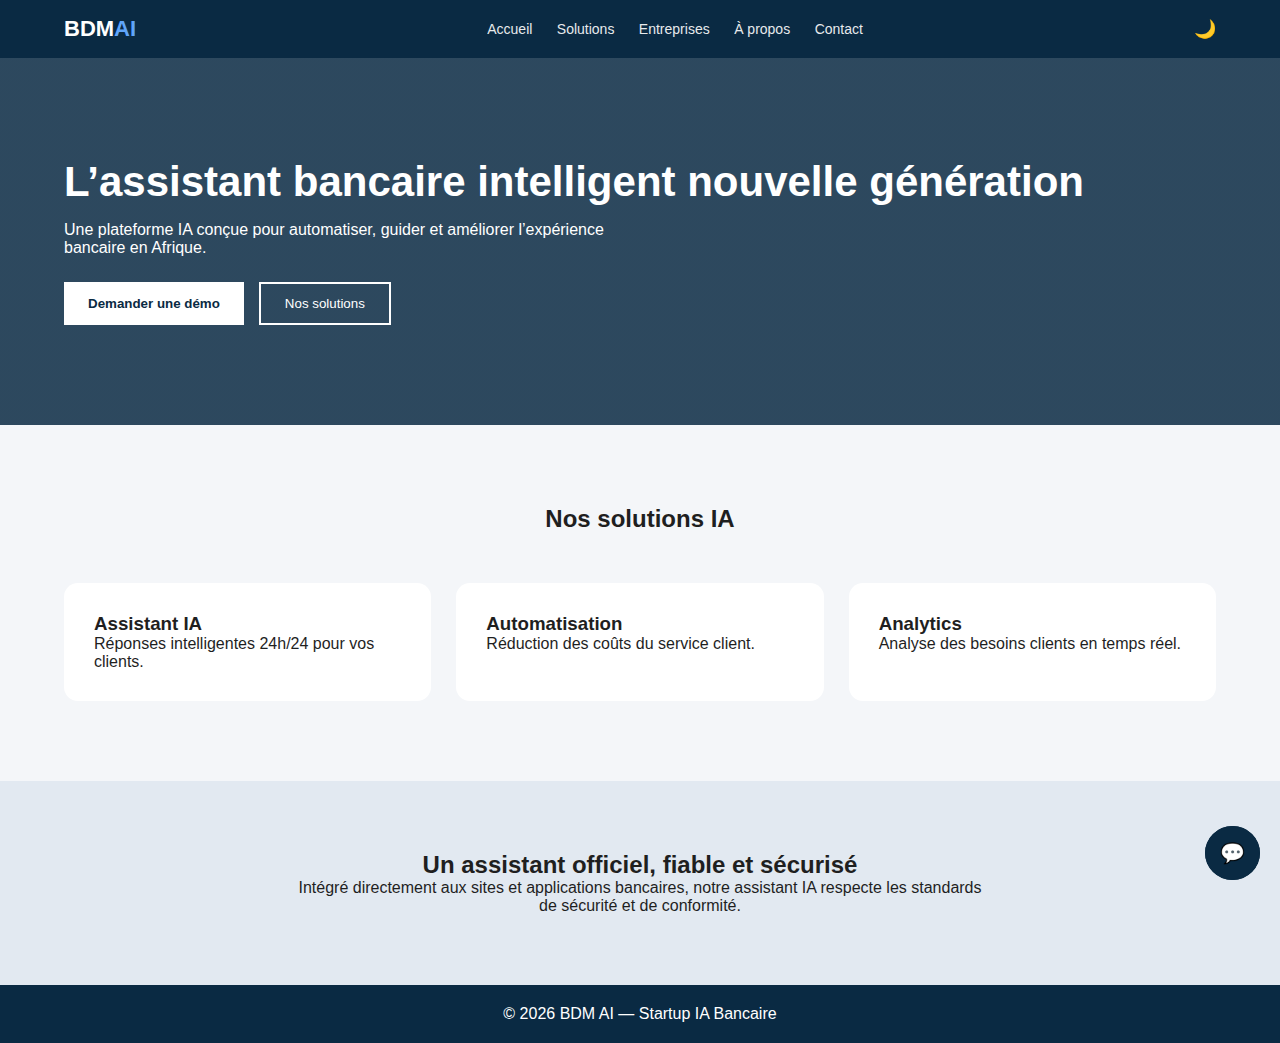
<file: chatbot-widget/index.html>
<!DOCTYPE html>
<html lang="fr">
<head>
  <meta charset="UTF-8" />
  <meta name="viewport" content="width=device-width, initial-scale=1.0"/>
  <title>BDM Assistant | Startup IA Bancaire</title>

  <link rel="stylesheet" href="style.css" />
  <link rel="stylesheet" href="chatbot.css" />
</head>
<body>

<header class="navbar">
  <div class="container nav-content">
    <div class="logo">BDM<span>AI</span></div>

    <nav class="nav-links">
      <a href="#">Accueil</a>
      <a href="#">Solutions</a>
      <a href="#">Entreprises</a>
      <a href="#">À propos</a>
      <a href="#">Contact</a>
    </nav>

    <!-- DARK MODE TOGGLE -->
    <button id="theme-toggle" title="Changer de thème">🌙</button>
  </div>
</header>

<section class="hero">
  <div class="container hero-text">
    <h1>L’assistant bancaire intelligent nouvelle génération</h1>
    <p>
      Une plateforme IA conçue pour automatiser, guider et améliorer
      l’expérience bancaire en Afrique.
    </p>
    <div class="hero-buttons">
      <button class="btn-primary">Demander une démo</button>
      <button class="btn-secondary">Nos solutions</button>
    </div>
  </div>
</section>

<section class="services">
  <div class="container">
    <h2>Nos solutions IA</h2>
    <div class="service-grid">
      <div class="service-card">
        <h3>Assistant IA</h3>
        <p>Réponses intelligentes 24h/24 pour vos clients.</p>
      </div>
      <div class="service-card">
        <h3>Automatisation</h3>
        <p>Réduction des coûts du service client.</p>
      </div>
      <div class="service-card">
        <h3>Analytics</h3>
        <p>Analyse des besoins clients en temps réel.</p>
      </div>
    </div>
  </div>
</section>

<section class="assistant">
  <div class="container assistant-box">
    <h2>Un assistant officiel, fiable et sécurisé</h2>
    <p>
      Intégré directement aux sites et applications bancaires,
      notre assistant IA respecte les standards de sécurité et de conformité.
    </p>
  </div>
</section>
<div id="chatbot-button" onclick="toggleChat()">💬</div>

<div id="chatbot-box">
  <div id="chat-header">
    Assistant BDM-SA
    <span onclick="toggleChat()">✕</span>
  </div>

  <div id="chat-messages"></div>

  <div id="chat-input">
    <input type="text" id="userInput" placeholder="Posez votre question..." />
    <button onclick="sendMessage()">Envoyer</button>
  </div>
</div>

<footer>
  <p>© 2026 BDM AI — Startup IA Bancaire</p>
</footer>

<script src="script.js"></script>
<script src="chatbot.js"></script>
<script>
fetch("chatbot.html")
  .then(r => r.text())
  .then(html => document.body.insertAdjacentHTML("beforeend", html));
</script>

</body>
</html>
</file>
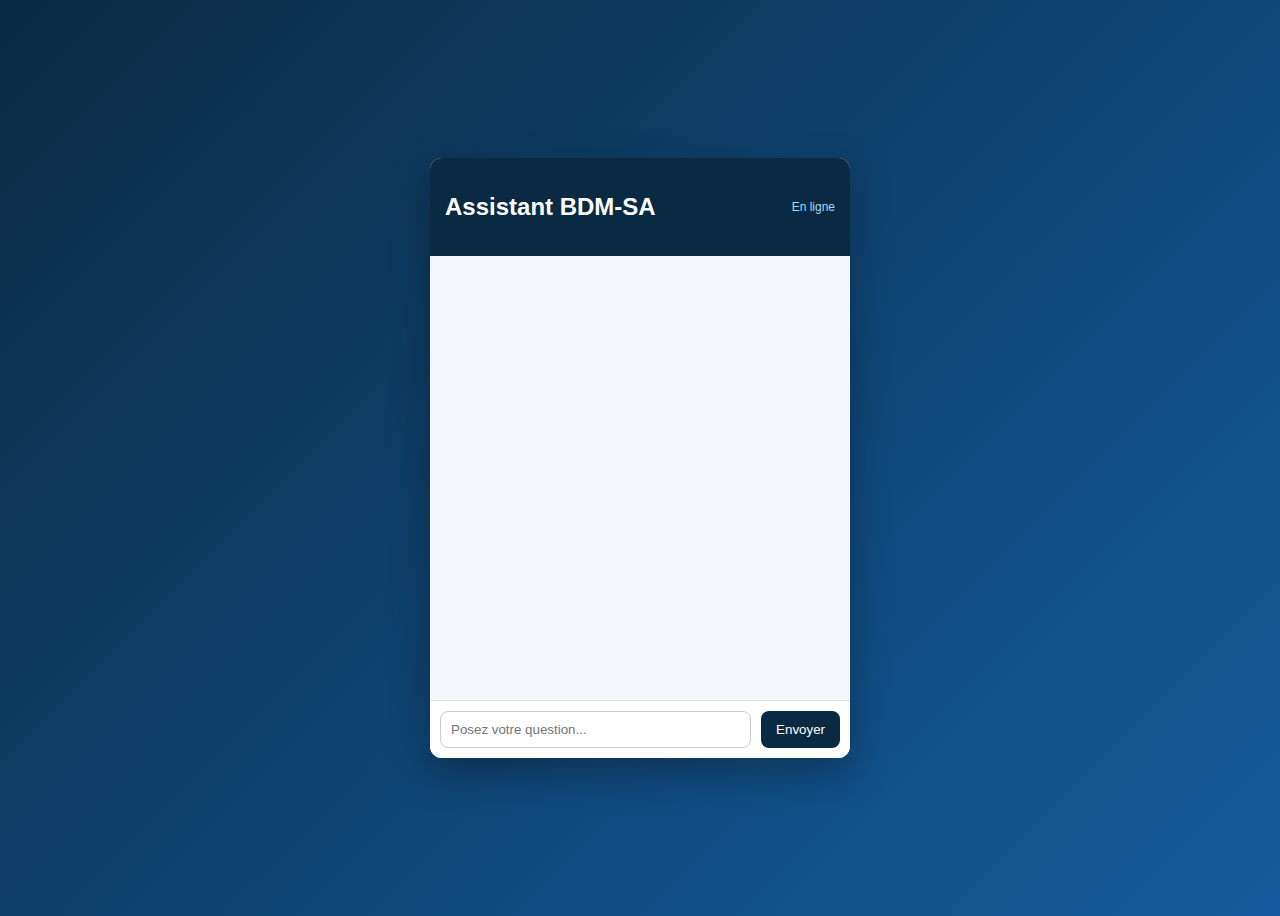
<file: frontend/index.html>
<!DOCTYPE html>
<html lang="fr">
<head>
    <meta charset="UTF-8">
    <title>Assistant Bancaire BDM-SA</title>
    <link rel="stylesheet" href="style.css">
</head>
<body>

<div class="chat-container">
    <header>
        <h2>Assistant BDM-SA</h2>
        <span>En ligne</span>
    </header>

    <div id="chat-box"></div>

    <div class="input-area">
        <input type="text" id="user-input" placeholder="Posez votre question..." />
        <button onclick="sendMessage()">Envoyer</button>
    </div>
</div>

<script src="script.js"></script>
</body>
</html>
</file>
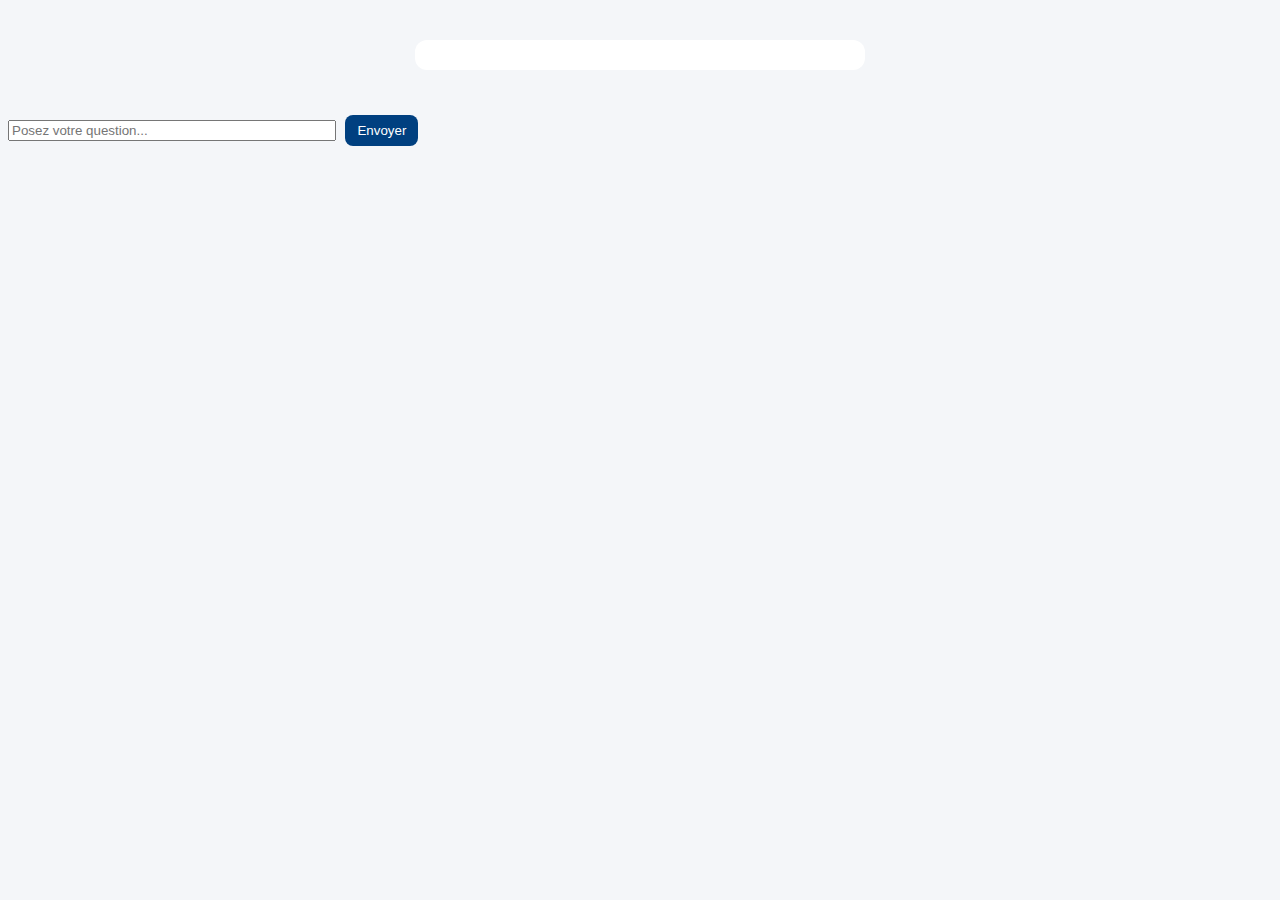
<file: templates/index.html>
<!DOCTYPE html>
<html lang="fr">
<head>
<meta charset="UTF-8">
<title>Assistant BDM-SA</title>
<style>
body { font-family: Arial; background:#f4f6f9; }
#chat { width:420px; margin:40px auto; background:#fff; padding:15px; border-radius:12px; }
.msg { margin:10px 0; padding:10px; border-radius:10px; }
.user { background:#dbeafe; text-align:right; }
.bot { background:#e5e7eb; }
button { margin:5px; padding:8px 12px; border:none; border-radius:8px; background:#004080; color:white; cursor:pointer;}
</style>
</head>
<body>

<div id="chat"></div>
<input id="q" placeholder="Posez votre question..." style="width:320px">
<button onclick="send()">Envoyer</button>

<script>
let sessionId = null;

async function send(text=null){
  const q = text || document.getElementById("q").value;
  document.getElementById("chat").innerHTML += `<div class='msg user'>${q}</div>`;
  document.getElementById("q").value="";

  const res = await fetch(`/chatbot?question=${q}&session_id=${sessionId||""}`);
  const data = await res.json();
  sessionId = data.session_id;

  data.responses.forEach(r=>{
    document.getElementById("chat").innerHTML += `<div class='msg bot'>${r.answer}</div>`;
    if(r.suggestions){
      r.suggestions.forEach(s=>{
        document.getElementById("chat").innerHTML += `<button onclick="send('${s}')">${s}</button>`;
      });
    }
  });
}
</script>

</body>
</html>
</file>
<file: chatbot-widget/style.css>
:root {
  --primary: #0a2a43;
  --secondary: #145c9e;
  --bg: #f4f6f9;
  --card: #ffffff;
  --text: #1f1f1f;
  --muted: #6b7280;
}

/* DARK MODE */
body.dark {
  --primary: #0e1b2b;
  --secondary: #1d4ed8;
  --bg: #0b1220;
  --card: #121a2b;
  --text: #e5e7eb;
  --muted: #9ca3af;
}

* {
  margin: 0;
  padding: 0;
  box-sizing: border-box;
  font-family: "Segoe UI", Arial, sans-serif;
}

body {
  background: var(--bg);
  color: var(--text);
  transition: background 0.4s ease, color 0.4s ease;
}

/* CONTAINER */
.container {
  width: 90%;
  max-width: 1200px;
  margin: auto;
}

/* NAVBAR */
.navbar {
  background: var(--primary);
  position: sticky;
  top: 0;
  z-index: 1000;
}

.nav-content {
  display: flex;
  justify-content: space-between;
  align-items: center;
  padding: 16px 0;
}

.logo {
  color: white;
  font-size: 22px;
  font-weight: bold;
}

.logo span {
  color: #60a5fa;
}

.nav-links a {
  color: white;
  margin-left: 20px;
  text-decoration: none;
  font-size: 14px;
  opacity: 0.9;
  transition: opacity 0.3s ease;
}

.nav-links a:hover {
  opacity: 1;
}

/* THEME TOGGLE */
#theme-toggle {
  background: transparent;
  border: none;
  color: white;
  font-size: 18px;
  cursor: pointer;
}

/* HERO */
.hero {
  background: linear-gradient(
      rgba(10, 42, 67, 0.85),
      rgba(10, 42, 67, 0.85)
    ),
    url("https://images.unsplash.com/photo-1554224155-8d04cb21cd6c");
  background-size: cover;
  padding: 100px 0;
  color: white;
}

.hero-text h1 {
  font-size: 42px;
  margin-bottom: 15px;
}

.hero-text p {
  max-width: 600px;
  margin-bottom: 25px;
}

/* BUTTONS */
.hero-buttons {
  display: flex;
  gap: 15px;
}

.btn-primary {
  background: white;
  color: var(--primary);
  padding: 12px 24px;
  border: none;
  cursor: pointer;
  font-weight: bold;
  transition: transform 0.3s ease, box-shadow 0.3s ease;
}

.btn-primary:hover {
  transform: translateY(-3px);
  box-shadow: 0 12px 25px rgba(0,0,0,0.25);
}

.btn-secondary {
  background: transparent;
  border: 2px solid white;
  color: white;
  padding: 12px 24px;
  cursor: pointer;
}

/* SERVICES */
.services {
  padding: 80px 0;
}

.services h2 {
  text-align: center;
  margin-bottom: 50px;
}

.service-grid {
  display: grid;
  grid-template-columns: repeat(auto-fit, minmax(250px, 1fr));
  gap: 25px;
}

.service-card {
  background: var(--card);
  padding: 30px;
  border-radius: 14px;
  transition: transform 0.3s ease, box-shadow 0.3s ease;
}

.service-card:hover {
  transform: translateY(-6px);
  box-shadow: 0 15px 30px rgba(0,0,0,0.15);
}

/* ASSISTANT */
.assistant {
  background: rgba(20, 92, 158, 0.08);
  padding: 70px 0;
}

.assistant-box {
  max-width: 700px;
  text-align: center;
}

/* FOOTER */
footer {
  background: var(--primary);
  color: white;
  padding: 20px;
  text-align: center;
}

/* RESPONSIVE */
@media (max-width: 768px) {
  .nav-links {
    display: none;
  }

  .hero-text h1 {
    font-size: 30px;
  }

  .hero-buttons {
    flex-direction: column;
  }
}
</file>
<file: chatbot-widget/chatbot.css>
#chatbot-button {
  position: fixed;
  bottom: 20px;
  right: 20px;
  background: #0a2a43;
  color: white;
  padding: 15px;
  border-radius: 50%;
  cursor: pointer;
  font-size: 20px;
  z-index: 9999;
}

#chatbot-box {
  position: fixed;
  bottom: 80px;
  right: 20px;
  width: 350px;
  height: 500px;
  background: white;
  border-radius: 12px;
  box-shadow: 0 10px 30px rgba(0,0,0,0.3);
  display: none;
  flex-direction: column;
  z-index: 9999;
}

#chat-header {
  background: #0a2a43;
  color: white;
  padding: 12px;
  display: flex;
  justify-content: space-between;
  font-weight: bold;
}

#chat-messages {
  flex: 1;
  padding: 10px;
  overflow-y: auto;
  background: #f4f7fb;
}

.message {
  margin-bottom: 10px;
  padding: 8px 12px;
  border-radius: 10px;
  max-width: 80%;
}

.user {
  background: #145c9e;
  color: white;
  margin-left: auto;
}

.bot {
  background: white;
  border: 1px solid #ddd;
}

#chat-input {
  display: flex;
  padding: 10px;
  border-top: 1px solid #ddd;
}

#chat-input input {
  flex: 1;
  padding: 8px;
}

#chat-input button {
  background: #0a2a43;
  color: white;
  border: none;
  padding: 8px 12px;
  margin-left: 5px;
  cursor: pointer;
}
</file>
<file: frontend/style.css>
* {
    box-sizing: border-box;
    font-family: "Segoe UI", Arial, sans-serif;
}

body {
    background: linear-gradient(135deg, #0a2a43, #145c9e);
    height: 100vh;
    display: flex;
    justify-content: center;
    align-items: center;
}

.chat-container {
    width: 420px;
    height: 600px;
    background: white;
    border-radius: 12px;
    display: flex;
    flex-direction: column;
    overflow: hidden;
    box-shadow: 0 15px 40px rgba(0,0,0,0.3);
}

header {
    background: #0a2a43;
    color: white;
    padding: 15px;
    display: flex;
    justify-content: space-between;
    align-items: center;
}

header span {
    font-size: 12px;
    color: #a8d8ff;
}

#chat-box {
    flex: 1;
    padding: 15px;
    overflow-y: auto;
    background: #f4f7fb;
}

.message {
    max-width: 80%;
    margin-bottom: 12px;
    padding: 10px 14px;
    border-radius: 12px;
    line-height: 1.4;
}

.user {
    background: #145c9e;
    color: white;
    margin-left: auto;
    border-bottom-right-radius: 0;
}

.bot {
    background: white;
    color: #333;
    margin-right: auto;
    border-bottom-left-radius: 0;
}

.suggestions {
    margin-top: 8px;
}

.suggestions button {
    margin: 4px 4px 0 0;
    padding: 6px 10px;
    border: none;
    border-radius: 8px;
    background: #e0ecf8;
    cursor: pointer;
}

.suggestions button:hover {
    background: #c5def5;
}

.input-area {
    display: flex;
    padding: 10px;
    background: white;
    border-top: 1px solid #ddd;
}

input {
    flex: 1;
    padding: 10px;
    border-radius: 8px;
    border: 1px solid #ccc;
}

button {
    margin-left: 10px;
    padding: 10px 15px;
    background: #0a2a43;
    color: white;
    border: none;
    border-radius: 8px;
    cursor: pointer;
}
</file>
